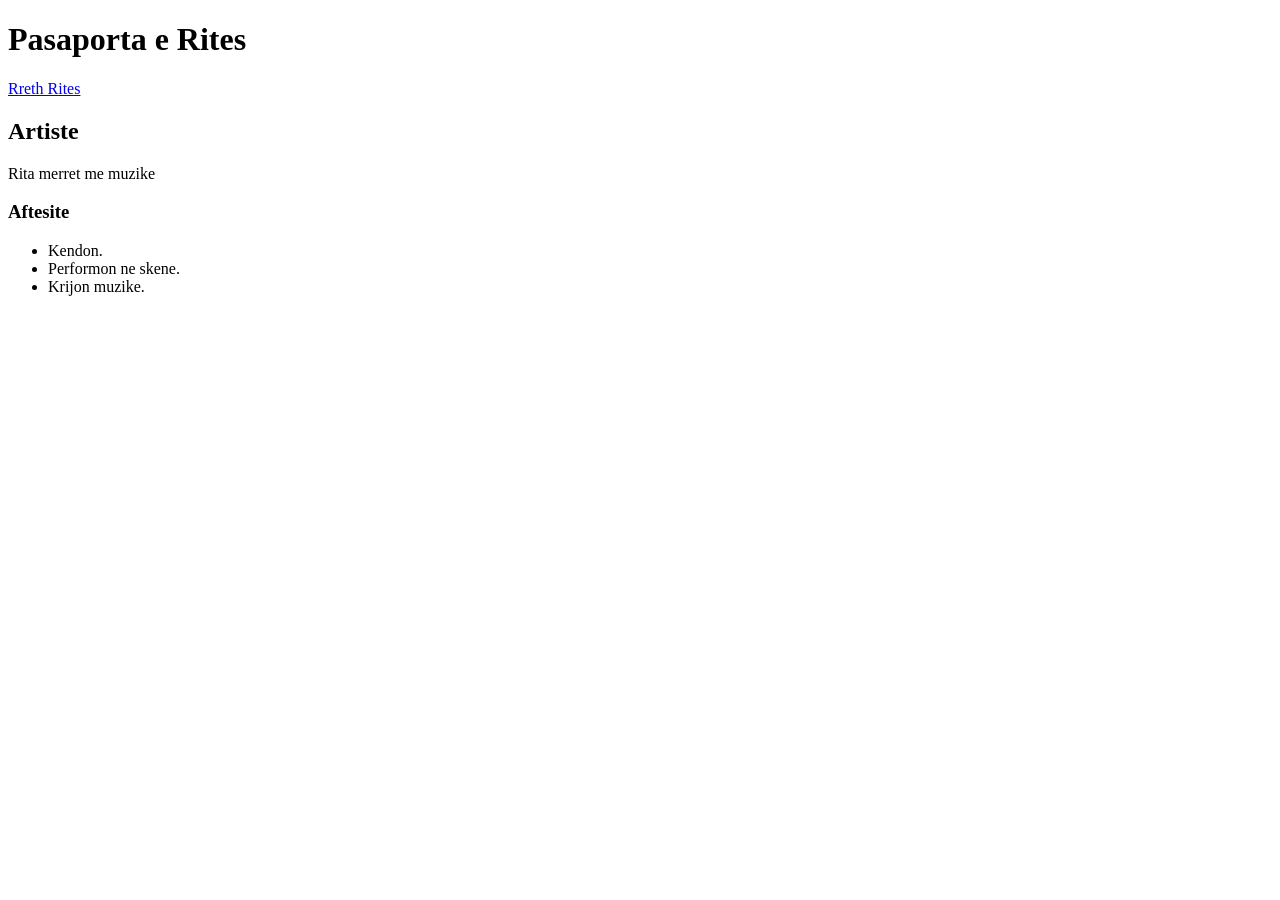
<file: JavaI/index.html>
<!DOCTYPE html>
<html lang="sq">
<head>
    <meta charset="UTF-8">
    <meta name="viewport" content="width=device-width, initial-scale=1.0">
    <title>Pasaporta e Rita Ores</title>
</head>

<body>

    <h1>Pasaporta e Rites</h1>

    <p>
        <a href="rreth.html">Rreth Rites</a>
    </p>

    <h2>Artiste</h2>

    <p>
        Rita merret me muzike
    </p>

    <h3>Aftesite</h3>

    <ul>
        <li>Kendon.</li>
        <li>Performon ne skene.</li>
        <li>Krijon muzike.</li>
    </ul>

</body>
</html>
</file>
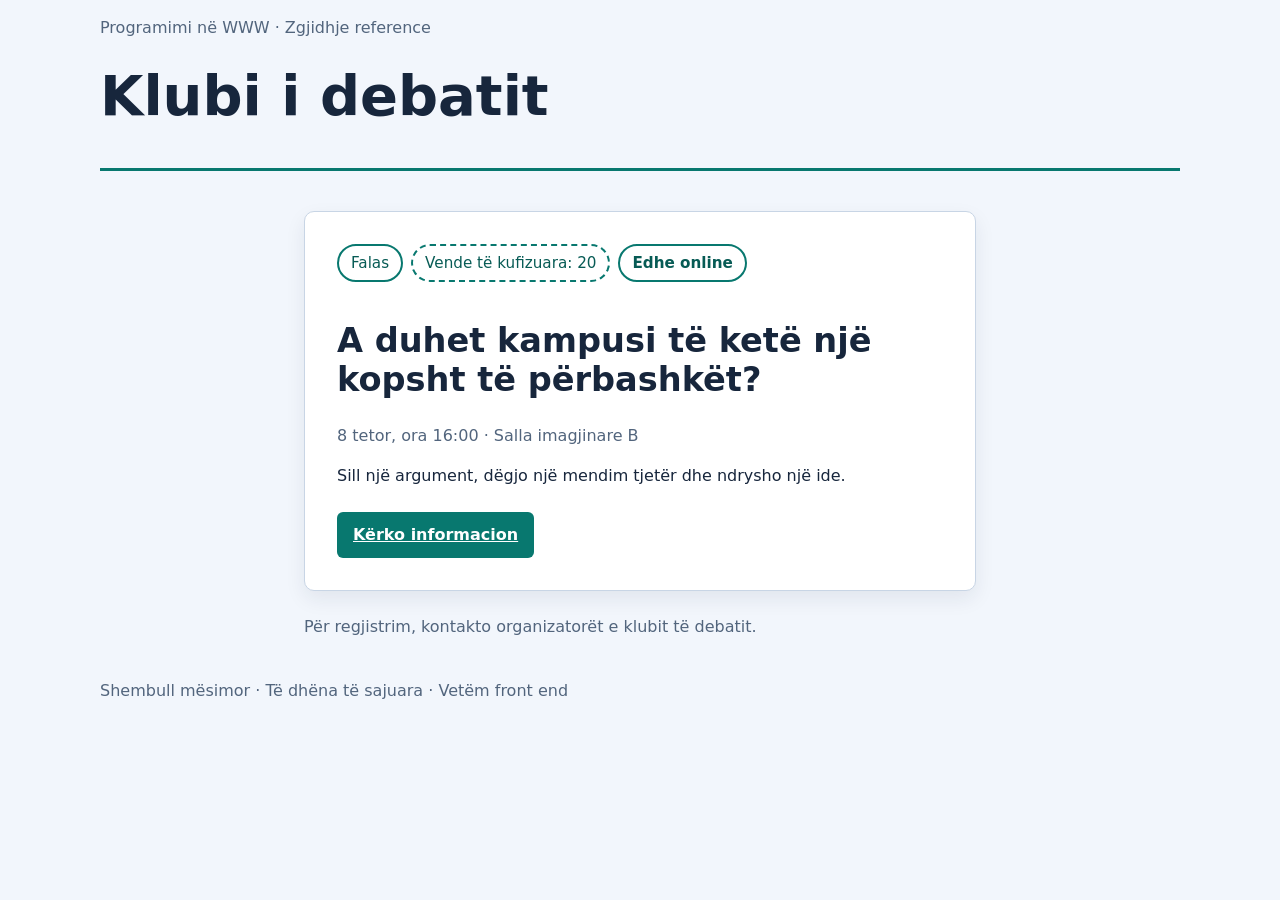
<file: JavaIII/index.html>
<!doctype html>
<html lang="sq">
  <head>
    <meta charset="UTF-8" />
    <meta name="viewport" content="width=device-width, initial-scale=1" />
    <title>Klubi i debatit</title>
    <link rel="stylesheet" href="style.css" />
  </head>
  <body>
    <a class="skip" href="#main">Kalo te përmbajtja</a>

    <header class="site-header">
      <p class="eyebrow">Programimi në WWW · Zgjidhje reference</p>
      <h1>Klubi i debatit</h1>
    </header>

    <main id="main">
      <article class="poster" id="poster">
        <div class="tags" aria-label="Informacion rreth aktivitetit">
          <span class="tag tag--free">Falas</span>
          <span class="tag tag--limited">Vende të kufizuara: 20</span>
          <span class="tag tag--online">Edhe online</span>
        </div>

        <h2>A duhet kampusi të ketë një kopsht të përbashkët?</h2>

        <p class="event-details">
          <time datetime="2026-10-08T16:00">8 tetor, ora 16:00</time>
          <span aria-hidden="true"> · </span>
          <span>Salla imagjinare B</span>
        </p>

        <p>
          Sill një argument, dëgjo një mendim tjetër dhe ndrysho një ide.
        </p>

        <a class="button" href="#regjistrimi">Kërko informacion</a>
      </article>

      <p class="registration" id="regjistrimi">
        Për regjistrim, kontakto organizatorët e klubit të debatit.
      </p>
    </main>

    <footer>Shembull mësimor · Të dhëna të sajuara · Vetëm front end</footer>
  </body>
</html>
</file>
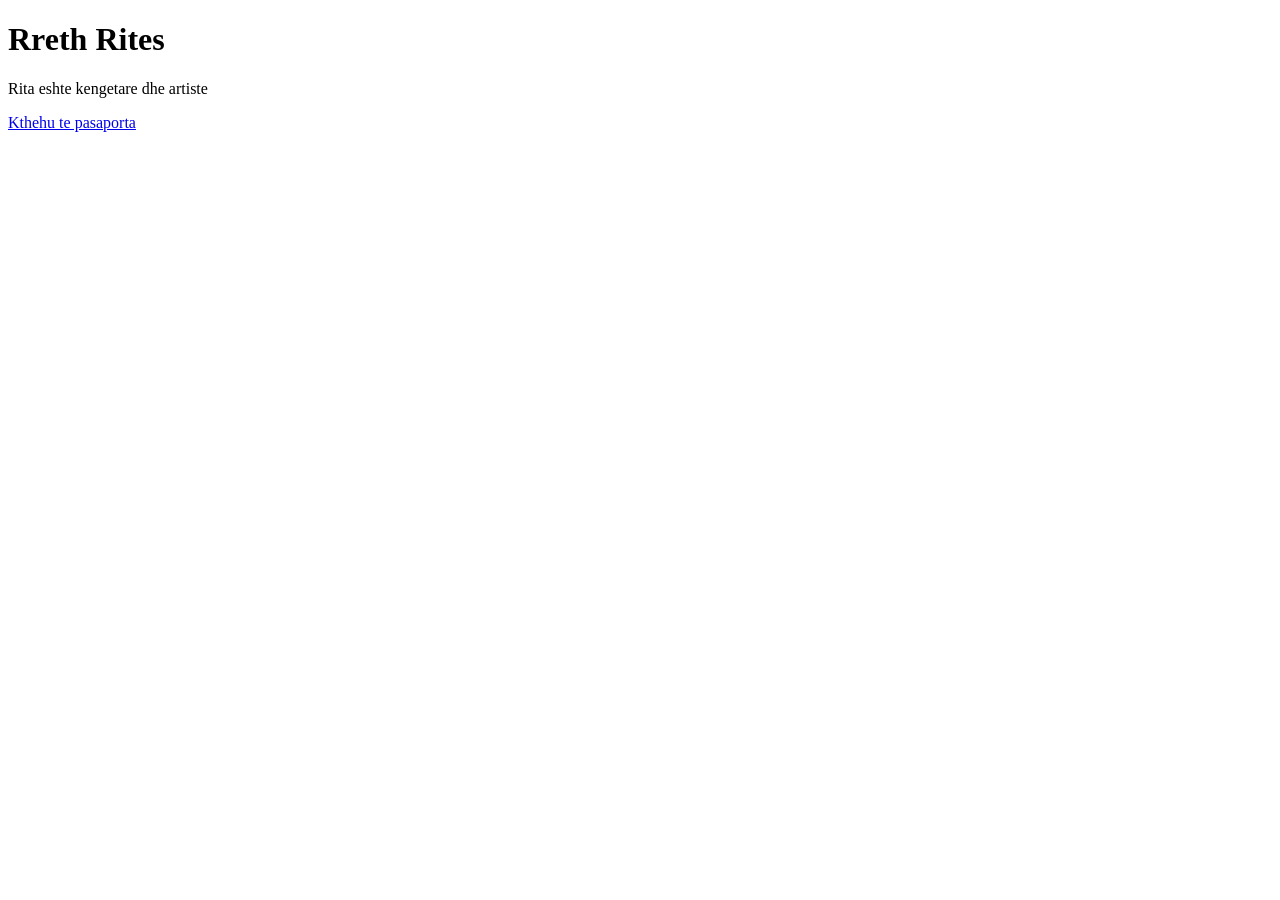
<file: JavaI/rreth.html>
<!DOCTYPE html>
<html lang="sq">
<head>
    <meta charset="UTF-8">
    <meta name="viewport" content="width=device-width, initial-scale=1.0">
    <title>Rreth Rites</title>
</head>

<body>

    <h1>Rreth Rites</h1>

    <p>
        Rita eshte kengetare dhe artiste
    </p>

    <a href="index.html">Kthehu te pasaporta</a>

</body>
</html>
</file>
<file: JavaIII/style.css>
:root {
  --background: #f2f6fc;
  --surface: #ffffff;
  --ink: #17263c;
  --muted: #52657d;
  --accent: #08786f;
  --accent-dark: #075b55;
  --border: #c8d5e5;
  --space-1: 0.5rem;
  --space-2: 1rem;
  --space-3: 1.5rem;
  --space-4: 2.5rem;
}

* {
  box-sizing: border-box;
}

html {
  scroll-behavior: smooth;
}

body {
  min-width: 0;
  margin: 0;
  background: var(--background);
  color: var(--ink);
  font-family: system-ui, sans-serif;
  line-height: 1.5;
}

.skip {
  position: absolute;
  top: var(--space-1);
  left: -9999px;
  padding: var(--space-1) var(--space-2);
  background: var(--surface);
  color: var(--ink);
}

.skip:focus {
  left: var(--space-2);
  z-index: 1;
}

.site-header,
main,
footer {
  width: min(100% - 2rem, 1080px);
  margin-inline: auto;
}

.site-header {
  padding-block: var(--space-2) var(--space-4);
  border-bottom: 3px solid var(--accent);
}

.eyebrow {
  margin: 0 0 var(--space-3);
  color: var(--muted);
}

h1,
h2 {
  line-height: 1.15;
}

h1 {
  max-width: 18ch;
  margin: 0;
  font-size: clamp(2rem, 7vw, 3.5rem);
}

main {
  padding-block: var(--space-4);
}

.poster {
  width: min(100%, 672px);
  margin-inline: auto;
  padding: clamp(1.25rem, 5vw, 2rem);
  border: 1px solid var(--border);
  border-radius: 10px;
  background: var(--surface);
  box-shadow: 0 8px 20px rgb(23 38 60 / 8%);
}

.tags {
  display: flex;
  flex-wrap: wrap;
  gap: var(--space-1);
  margin-bottom: var(--space-4);
}

.tag {
  padding: 0.35rem 0.75rem;
  border: 2px solid var(--accent);
  border-radius: 999px;
  color: var(--accent-dark);
  font-size: 0.95rem;
}

.tag--limited {
  border-style: dashed;
}

.tag--online {
  font-weight: 700;
}

h2 {
  margin: 0 0 var(--space-3);
  font-size: clamp(1.5rem, 4vw, 2.1rem);
}

.event-details {
  color: var(--muted);
}

.button {
  display: inline-block;
  margin-top: var(--space-1);
  padding: 0.7rem 1rem;
  border-radius: 6px;
  background: var(--accent);
  color: #ffffff;
  font-weight: 700;
}

.button:hover {
  background: var(--accent-dark);
}

:where(a):focus-visible {
  outline: 3px solid #e48b16;
  outline-offset: 4px;
}

.registration {
  width: min(100%, 672px);
  margin: var(--space-3) auto 0;
  color: var(--muted);
}

footer {
  padding-block: 0 var(--space-4);
  color: var(--muted);
}

@media (max-width: 360px) {
  .site-header,
  main,
  footer {
    width: min(100% - 1rem, 1080px);
  }

  .poster {
    padding: var(--space-2);
  }
}
</file>
